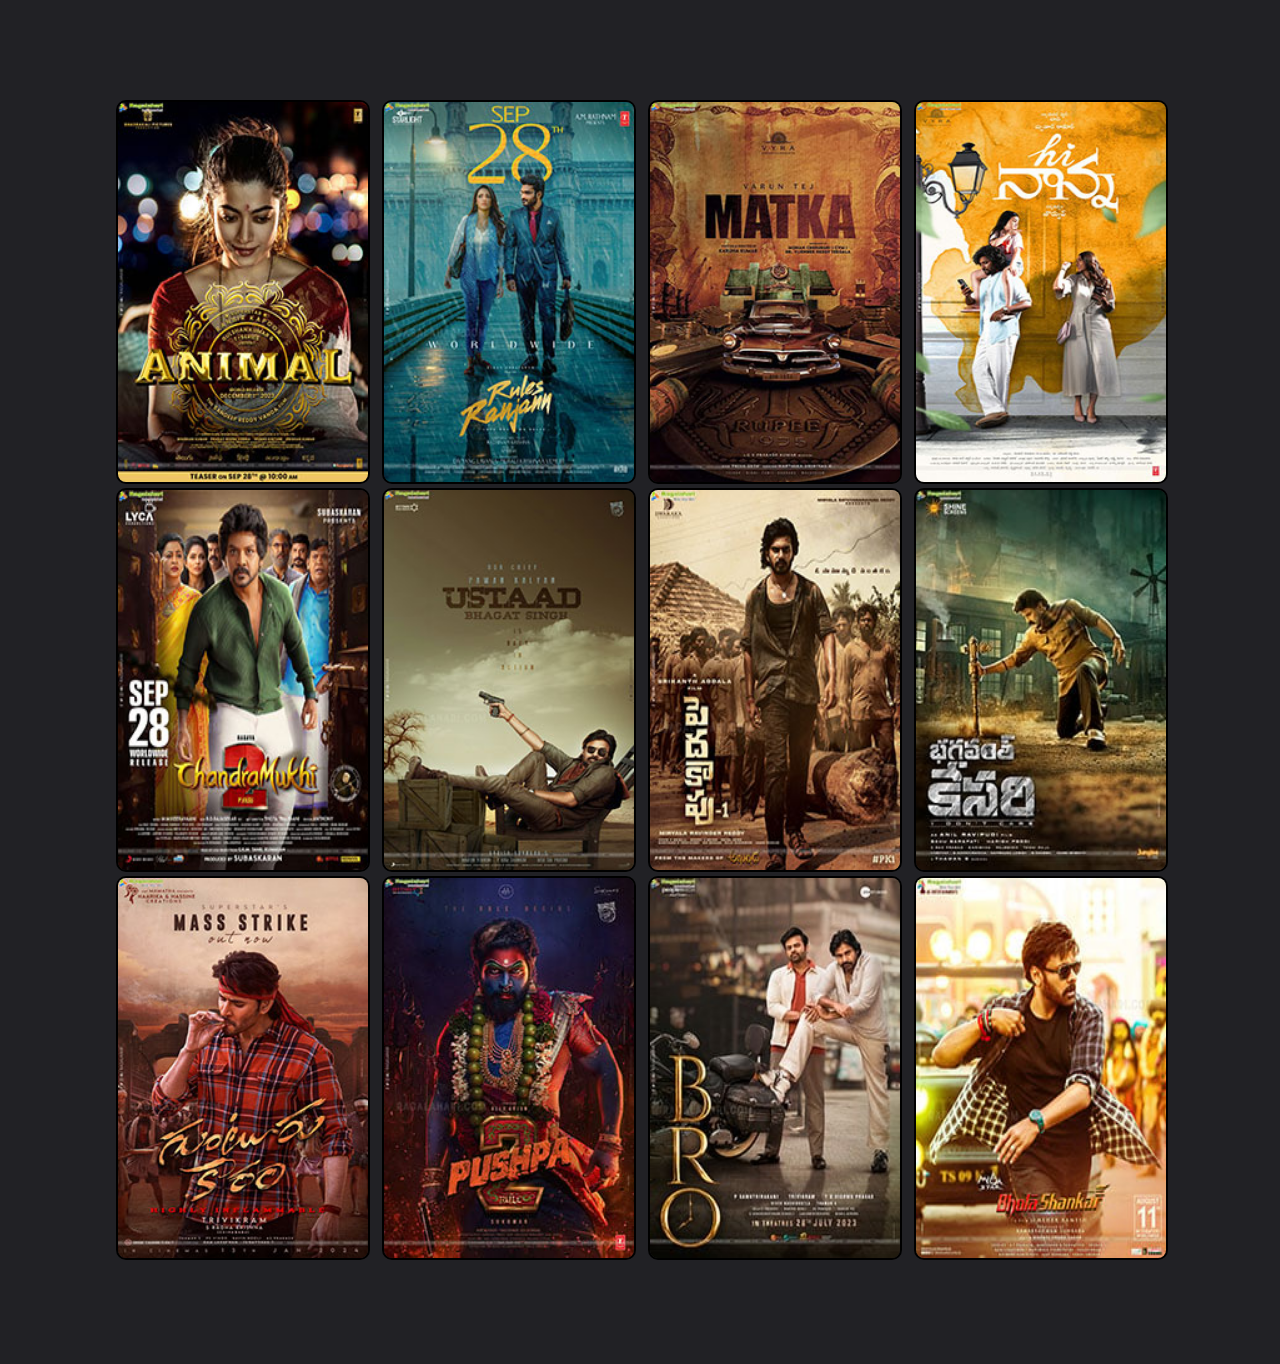
<file: index.html>
<!DOCTYPE html>
 <html>
     <head>
         <meta charset="utf-8">
      <meta http-equiv="X-UA-Compatible" content="IE=edge">
       
         <link rel="stylesheet" type="text/css" href="css/styles.css">
         <link rel=" icon" href="https://icons8.com/icon/20848/movie-projector">
       <title>movie</title>
     </head>
     <body>
         <div class="main"> 
         <div class="box">
             <div class="box-img">
                 <img src="images/poster1.jpg">
             </div>
             <div class="content">
                 <h3><bold>ANIMAL</bold></h3>
                 <P>IMDb 6.5/10</P>
                 
             </div>
             <div class="button">
                 <li><a class="b1" href="https://youtu.be/EywX_uxreYA?si=m4F9MyBNs-iTlucf">Watch now</a></li>
                 <li><a class="b1" href="#">Download</a></li>
             </div>
             
         </div>
             
             <div class="box">
             <div class="box-img">
                 <img src="images/poster2.jpg">
             </div>
             <div class="content">
                 <h3><bold>RULES RANJAN</bold></h3>
                 <P>IMDb 5.5/10</P>
                 
             </div>
             <div class="button">
                 <li><a class="b1" href="https://youtu.be/geMeu8oi_OQ?si=j0lAJJArgWQ7PSrC">Watch now</a></li>
                 <li><a class="b1" href="#">Download</a></li>
             </div>
             
         </div>
             
             <div class="box">
             <div class="box-img">
                 <img src="images/poster3.jpg">
             </div>
             <div class="content">
                 <h3><bold>MATKA</bold></h3>
                 <P>IMDb 4.5/10</P>
                 
             </div>
             <div class="button">
                 <li><a class="b1" href="#">Watch now</a></li>
                 <li><a class="b1" href="#">Download</a></li>
             </div>
             
         </div>
             
             <div class="box">
             <div class="box-img">
                 <img src="images/poster4.jpg">
             </div>
             <div class="content">
                 <h3><bold>HI NANNA</bold></h3>
                 <P>IMDb 7.5/10</P>
                 
             </div>
             <div class="button">
                 <li><a class="b1" href="https://youtu.be/E3D_s5f7fFc?si=l-vp5_4Dgh_j0Hfn">Watch now</a></li>
                 <li><a class="b1" href="#">Download</a></li>
             </div>
             
         </div>
             <div class="box">
             <div class="box-img">
                 <img src="images/poster5.jpg">
             </div>
             <div class="content">
                 <h3><bold>CHANDHRAMUKHI-2</bold></h3>
                 <P>IMDb 6.5/10</P>
                 
             </div>
             <div class="button">
                 <li><a class="b1" href="https://youtu.be/0zzkc5yihfk?si=pPiJIkQ9vAB2JpBJ">Watch now</a></li>
                 <li><a class="b1" href="#">Download</a></li>
             </div>
             
         </div>
             <div class="box">
             <div class="box-img">
                 <img src="images/poster6.jpg">
             </div>
             <div class="content">
                 <h3><bold>USTAAD</bold></h3>
                 <P>IMDb 8.5/10</P>
                 
             </div>
             <div class="button">
                 <li><a class="b1" href="https://youtu.be/J8lmfiCr7o0?si=drMNrzji_EKmAjPx">Watch now</a></li>
                 <li><a class="b1" href="#">Download</a></li>
             </div>
             
         </div>
             <div class="box">
             <div class="box-img">
                 <img src="images/poster7.jpg">
             </div>
             <div class="content">
                 <h3><bold>PEDHA KAPU</bold></h3>
                 <P>IMDb 4.5/10</P>
                 
             </div>
             <div class="button">
                 <li><a class="b1" href="https://youtu.be/Hlmv3tob_Eg?si=49wSorI4iRnCaU6B">Watch now</a></li>
                 <li><a class="b1" href="#">Download</a></li>
             </div>
             
         </div>
             <div class="box">
             <div class="box-img">
                 <img src="images/poster8.jpg">
             </div>
             <div class="content">
                 <h3><bold> KESARI</bold></h3>
                 <P>IMDb 6.5/10</P>
                 
             </div>
             <div class="button">
                 <li><a class="b1" href="https://youtu.be/6Qh29WWHGe4?si=uMQgBe4wSBPqxzA-">Watch now</a></li>
                 <li><a class="b1" href="#">Download</a></li>
             </div>
             
         </div>
             <div class="box">
             <div class="box-img">
                 <img src="images/poster9.jpg">
             </div>
             <div class="content">
                 <h3><bold>GUNTUR KAARAM</bold></h3>
                 <P>IMDb 5.5/10</P>
                 
             </div>
             <div class="button">
                 <li><a class="b1" href="https://youtu.be/V-n_w4t9eEU?si=9YxAJXE6q8XRar8l">Watch now</a></li>
                 <li><a class="b1" href="#">Download</a></li>
             </div>
             
         </div>
             <div class="box">
             <div class="box-img">
                 <img src="images/poster10.jpg">
             </div>
             <div class="content">
                 <h3><bold>PUSHPA-2</bold></h3>
                 <P>IMDb 6.5/10</P>
                 
             </div>
             <div class="button">
                 <li><a class="b1" href="https://youtu.be/Xcw4dkILsmk?si=9-oizuabNiPfprMf">Watch now</a></li>
                 <li><a class="b1" href="#">Download</a></li>
             </div>
             
         </div>
             <div class="box">
             <div class="box-img">
                 <img src="images/poster11.jpg">
             </div>
             <div class="content">
                 <h3><bold>BRO</bold></h3>
                 <P>IMDb 5.5/10</P>
                 
             </div>
             <div class="button">
                 <li><a class="b1" href="https://youtu.be/ArOm-GWR6Zk?si=ZSXkUm1g8mCTjZJw">Watch now</a></li>
                 <li><a class="b1" href="#">Download</a></li>
             </div>
             
         </div>
             <div class="box">
             <div class="box-img">
                 <img src="images/poster12.jpg">
             </div>
             <div class="content">
                 <h3><bold>BHOLA SHANKAR</bold></h3>
                 <P>IMDb 4.5/10</P>
                 
             </div>
             <div class="button">
                 <li><a class="b1" href="https://youtu.be/W3EC1fx1Yqg?si=5yONVCAy7pRQ4Yct">Watch now</a></li>
                 <li><a class="b1" href="#">Download</a></li>
             </div>
             
         </div>
             
         </div>
     </body>
</html>
</file>
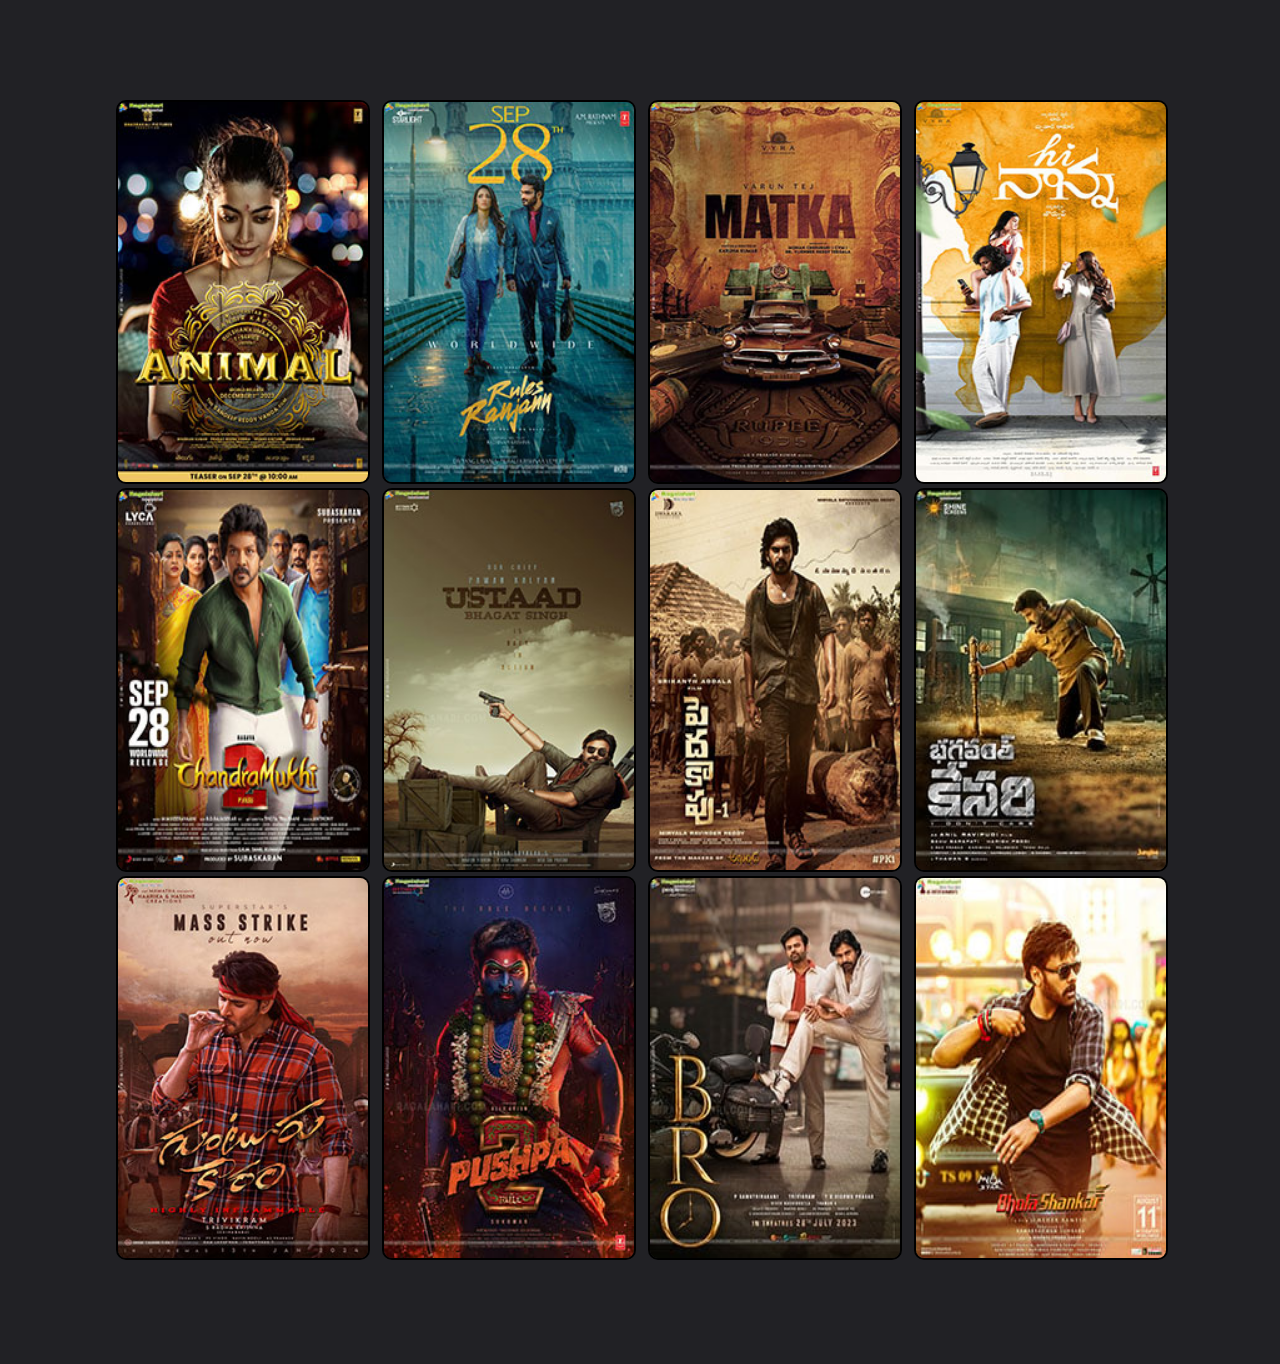
<file: w.html>
<!DOCTYPE html>
 <html>
     <head>
         <meta charset="utf-8">
      <meta http-equiv="X-UA-Compatible" content="IE=edge">
       
         <link rel="stylesheet" type="text/css" href="css/styles.css">
         <link rel=" icon" href="https://icons8.com/icon/20848/movie-projector">
       <title>movie</title>
     </head>
     <body>
         <div class="main"> 
         <div class="box">
             <div class="box-img">
                 <img src="images/poster1.jpg">
             </div>
             <div class="content">
                 <h3><bold>ANIMAL</bold></h3>
                 <P>IMDb 6.5/10</P>
                 
             </div>
             <div class="button">
                 <li><a class="b1" href="https://youtu.be/EywX_uxreYA?si=m4F9MyBNs-iTlucf">Watch now</a></li>
                 <li><a class="b1" href="#">Download</a></li>
             </div>
             
         </div>
             
             <div class="box">
             <div class="box-img">
                 <img src="images/poster2.jpg">
             </div>
             <div class="content">
                 <h3><bold>RULES RANJAN</bold></h3>
                 <P>IMDb 5.5/10</P>
                 
             </div>
             <div class="button">
                 <li><a class="b1" href="https://youtu.be/geMeu8oi_OQ?si=j0lAJJArgWQ7PSrC">Watch now</a></li>
                 <li><a class="b1" href="#">Download</a></li>
             </div>
             
         </div>
             
             <div class="box">
             <div class="box-img">
                 <img src="images/poster3.jpg">
             </div>
             <div class="content">
                 <h3><bold>MATKA</bold></h3>
                 <P>IMDb 4.5/10</P>
                 
             </div>
             <div class="button">
                 <li><a class="b1" href="#">Watch now</a></li>
                 <li><a class="b1" href="#">Download</a></li>
             </div>
             
         </div>
             
             <div class="box">
             <div class="box-img">
                 <img src="images/poster4.jpg">
             </div>
             <div class="content">
                 <h3><bold>HI NANNA</bold></h3>
                 <P>IMDb 7.5/10</P>
                 
             </div>
             <div class="button">
                 <li><a class="b1" href="https://youtu.be/E3D_s5f7fFc?si=l-vp5_4Dgh_j0Hfn">Watch now</a></li>
                 <li><a class="b1" href="#">Download</a></li>
             </div>
             
         </div>
             <div class="box">
             <div class="box-img">
                 <img src="images/poster5.jpg">
             </div>
             <div class="content">
                 <h3><bold>CHANDHRAMUKHI-2</bold></h3>
                 <P>IMDb 6.5/10</P>
                 
             </div>
             <div class="button">
                 <li><a class="b1" href="https://youtu.be/0zzkc5yihfk?si=pPiJIkQ9vAB2JpBJ">Watch now</a></li>
                 <li><a class="b1" href="#">Download</a></li>
             </div>
             
         </div>
             <div class="box">
             <div class="box-img">
                 <img src="images/poster6.jpg">
             </div>
             <div class="content">
                 <h3><bold>USTAAD</bold></h3>
                 <P>IMDb 8.5/10</P>
                 
             </div>
             <div class="button">
                 <li><a class="b1" href="https://youtu.be/J8lmfiCr7o0?si=drMNrzji_EKmAjPx">Watch now</a></li>
                 <li><a class="b1" href="#">Download</a></li>
             </div>
             
         </div>
             <div class="box">
             <div class="box-img">
                 <img src="images/poster7.jpg">
             </div>
             <div class="content">
                 <h3><bold>PEDHA KAPU</bold></h3>
                 <P>IMDb 4.5/10</P>
                 
             </div>
             <div class="button">
                 <li><a class="b1" href="https://youtu.be/Hlmv3tob_Eg?si=49wSorI4iRnCaU6B">Watch now</a></li>
                 <li><a class="b1" href="#">Download</a></li>
             </div>
             
         </div>
             <div class="box">
             <div class="box-img">
                 <img src="images/poster8.jpg">
             </div>
             <div class="content">
                 <h3><bold> KESARI</bold></h3>
                 <P>IMDb 6.5/10</P>
                 
             </div>
             <div class="button">
                 <li><a class="b1" href="https://youtu.be/6Qh29WWHGe4?si=uMQgBe4wSBPqxzA-">Watch now</a></li>
                 <li><a class="b1" href="#">Download</a></li>
             </div>
             
         </div>
             <div class="box">
             <div class="box-img">
                 <img src="images/poster9.jpg">
             </div>
             <div class="content">
                 <h3><bold>GUNTUR KAARAM</bold></h3>
                 <P>IMDb 5.5/10</P>
                 
             </div>
             <div class="button">
                 <li><a class="b1" href="https://youtu.be/V-n_w4t9eEU?si=9YxAJXE6q8XRar8l">Watch now</a></li>
                 <li><a class="b1" href="#">Download</a></li>
             </div>
             
         </div>
             <div class="box">
             <div class="box-img">
                 <img src="images/poster10.jpg">
             </div>
             <div class="content">
                 <h3><bold>PUSHPA-2</bold></h3>
                 <P>IMDb 6.5/10</P>
                 
             </div>
             <div class="button">
                 <li><a class="b1" href="https://youtu.be/Xcw4dkILsmk?si=9-oizuabNiPfprMf">Watch now</a></li>
                 <li><a class="b1" href="#">Download</a></li>
             </div>
             
         </div>
             <div class="box">
             <div class="box-img">
                 <img src="images/poster11.jpg">
             </div>
             <div class="content">
                 <h3><bold>BRO</bold></h3>
                 <P>IMDb 5.5/10</P>
                 
             </div>
             <div class="button">
                 <li><a class="b1" href="https://youtu.be/ArOm-GWR6Zk?si=ZSXkUm1g8mCTjZJw">Watch now</a></li>
                 <li><a class="b1" href="#">Download</a></li>
             </div>
             
         </div>
             <div class="box">
             <div class="box-img">
                 <img src="images/poster12.jpg">
             </div>
             <div class="content">
                 <h3><bold>BHOLA SHANKAR</bold></h3>
                 <P>IMDb 4.5/10</P>
                 
             </div>
             <div class="button">
                 <li><a class="b1" href="https://youtu.be/W3EC1fx1Yqg?si=5yONVCAy7pRQ4Yct">Watch now</a></li>
                 <li><a class="b1" href="#">Download</a></li>
             </div>
             
         </div>
             
         </div>
     </body>
</html>
</file>
<file: css/styles.css>
body {
    margin: 100px;
    padding: 0;
    font-family: sans-serif;
    background: #212125;
}
.main{
    display: flex;
    flex-direction: row;
    justify-content: space-evenly;
     flex-wrap:wrap;
     
}


div.box{
    padding: 0;
}
.box{
    position: relative;
    width: 250px;
    perspective: 1000px;
    transition: all 0.5s ease-in-out 0.5s;
}
.box:hover{
    transform: scale(1.1);
    box-shadow: 1px 2px 10px 5px solid #000;
}
.box .box-img{
    transform: rotateY(0);
    transition: all 0.5s ease-in-out 0s;
}
.box:hover .box-img{
     transform: rotateY(-90deg);
}

.box .box-img img{
    width: 250px;
    height: 380px;
    border: 2px solid #000;
    border-radius: 10px;
}
.box .content{
    color: white;
    background: rgba(0,0,0,0.8);
    top: 0;
    left: 0;
    width: 100%;
    height: 100%;
    position: absolute;
    padding: 90px 20px;
    box-sizing: border-box;
    text-align: center;
    border-radius: 10px;
    transform: rotateY(90deg);
    transition: all 0.5s ease-in-out 0s;
}
.box:hover .content{
    transform: rotateY(0);
}
.box .content p{
    border-top: 1px solid white;
    border-bottom: 1px solid white;
    padding: 20px 0;
    margin: 0 25px;
}
.box .button{
     
    background:none;
    top: 0;
    left: 0;
    width: 100%;
    height: 100%;
    position: absolute;
    padding: 260px 50px;
    box-sizing: border-box;
    text-align: center;
     align-items: center;
    transform: rotateY(90deg);
    transition: all 0.5s ease-in-out 0s;
}
.box:hover .button{
        transform: rotateY(0);
}
.box .button li{
    list-style: none;
    padding: 15px 0;
}
.box .button li a{
    color: white;
    text-decoration: none;
    border: 1px solid  transparent;
    padding: 10px 5px;
    background: #27ae60;
    border-radius: 50px;
}
.box .button li a:hover{
    background: #10890C
}
</file>
